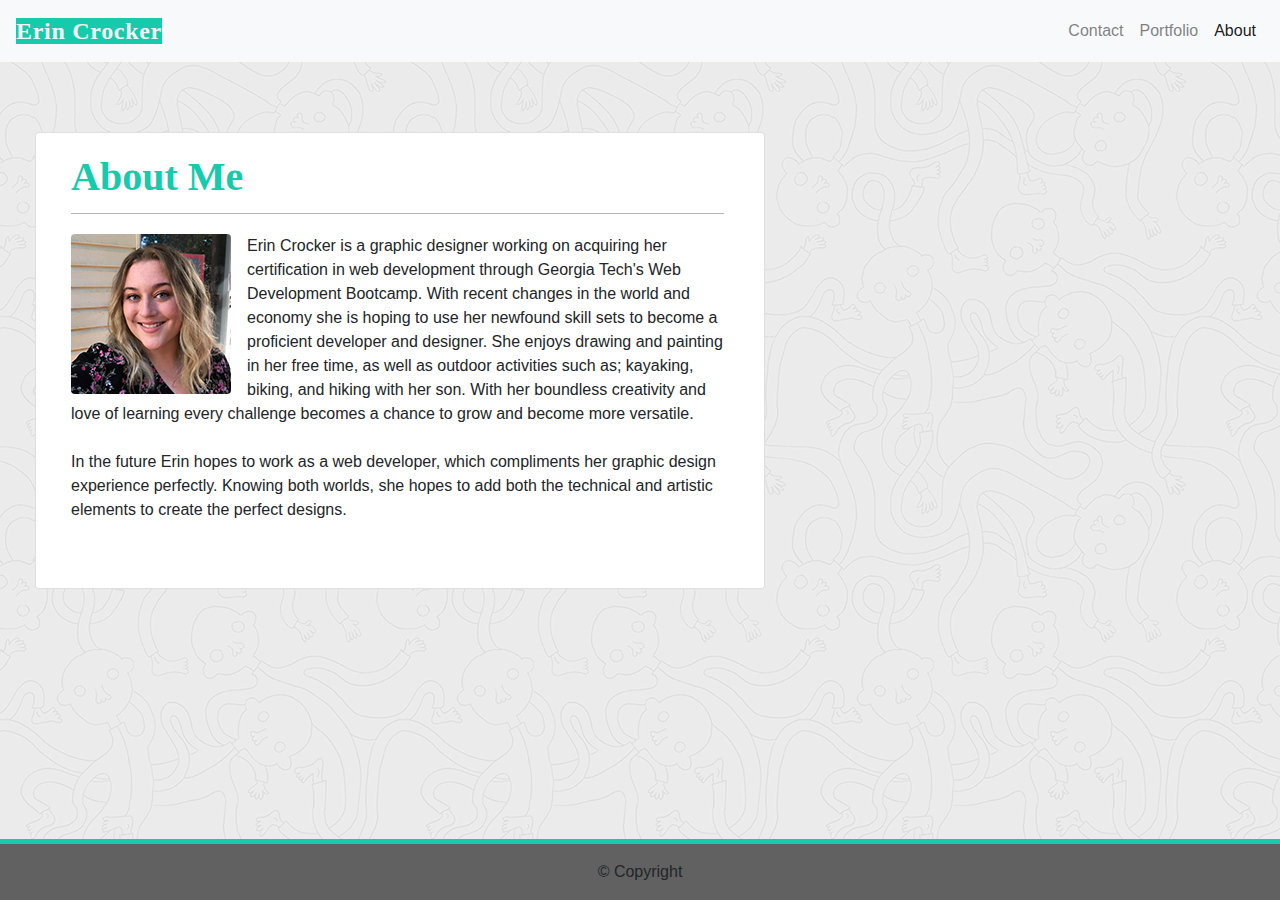
<file: index.html>
<!DOCTYPE html>
<!--[if lt IE 7]>      <html class="no-js lt-ie9 lt-ie8 lt-ie7"> <![endif]-->
<!--[if IE 7]>         <html class="no-js lt-ie9 lt-ie8"> <![endif]-->
<!--[if IE 8]>         <html class="no-js lt-ie9"> <![endif]-->
<!--[if gt IE 8]><!-->
<html class="no-js">
  <!--<![endif]-->
  <head>
    <meta charset="utf-8" />
    <meta http-equiv="X-UA-Compatible" content="IE=edge" />
    <title></title>
    <meta name="description" content="" />
    <meta name="viewport" content="width=device-width, initial-scale=1" />
    <link
      rel="stylesheet"
      href="https://stackpath.bootstrapcdn.com/bootstrap/4.4.1/css/bootstrap.min.css"
      integrity="sha384-Vkoo8x4CGsO3+Hhxv8T/Q5PaXtkKtu6ug5TOeNV6gBiFeWPGFN9MuhOf23Q9Ifjh"
      crossorigin="anonymous"
    />
    <link rel="stylesheet" href="assets/css/styles.css" />
  </head>
  <body>
    <!-- Nav Bar -->
    <nav class="navbar navbar-expand-lg navbar-light bg-light">
    <!-- Nav Bar Title -->
      <a class="navbar-brand" href="#"><span class="title-color">Erin Crocker</span></a>
      <button class="navbar-toggler" type="button" data-toggle="collapse" data-target="#navbarNav" aria-controls="navbarNav" aria-expanded="false" aria-label="Toggle navigation"> <span class="navbar-toggler-icon"></span> </button>
      <div class="collapse navbar-collapse" id="navbarNav">
        <ul class="navbar-nav ml-auto">
            <!-- Contact -->
          <li class="nav-item">
            <a class="nav-link" href="contact.html">Contact</a>
          </li>
            <!-- Portfolio -->
          <li class="nav-item">
            <a class="nav-link" href="portfolio.html">Portfolio</a>
          </li>
            <!-- About -->
          <li class="nav-item active">
            <a class="nav-link" href="index.html">About <span class="sr-only">(current)</span></a>
          </li>
        </ul>
      </div>
    </nav>

    <!-- About Me -->
    <div class="container">
      <div class="row">
        <div class="col-sm-8">
          <div class="card w-100">
            <div class="card-body">
              <h1 class="card-title">About Me</h1>
              <div class=image-paragraph-divider>
                <img class= "img mr-3 rounded float-left" src="assets/css/160-160.jpg" />
                <p class="card-text" id=p1>
                  Erin Crocker is a graphic designer working on acquiring her certification 
                  in web development through Georgia Tech's Web Development Bootcamp. With 
                  recent changes in the world and economy she is hoping to use her newfound 
                  skill sets to become a proficient developer and designer. She enjoys drawing 
                  and painting in her free time, as well as outdoor activities such as; kayaking, 
                  biking, and hiking with her son. With her boundless creativity and love of learning
                  every challenge becomes a chance to grow and become more versatile.
                  </p>
              </div>
            </br>
              <p>
                In the future Erin hopes to work as a web developer, which compliments her graphic 
                design experience perfectly. Knowing both worlds, she hopes to add both the technical
                and artistic elements to create the perfect designs.
              </p>
              
            </div>
          </div>
        </div>
      </div>
    </div>
    <!-- Footer -->
    <footer class="page-footer font-small">

      <!-- Copyright -->
      <div class="footer-copyright text-center py-3">© Copyright
      </div>
      <!-- Copyright -->
    
    </footer>
  </body>
  <script src="https://code.jquery.com/jquery-3.2.1.slim.min.js" integrity="sha384-KJ3o2DKtIkvYIK3UENzmM7KCkRr/rE9/Qpg6aAZGJwFDMVNA/GpGFF93hXpG5KkN" crossorigin="anonymous"></script>
<script src="https://cdnjs.cloudflare.com/ajax/libs/popper.js/1.12.9/umd/popper.min.js" integrity="sha384-ApNbgh9B+Y1QKtv3Rn7W3mgPxhU9K/ScQsAP7hUibX39j7fakFPskvXusvfa0b4Q" crossorigin="anonymous"></script>
<script src="https://maxcdn.bootstrapcdn.com/bootstrap/4.0.0/js/bootstrap.min.js" integrity="sha384-JZR6Spejh4U02d8jOt6vLEHfe/JQGiRRSQQxSfFWpi1MquVdAyjUar5+76PVCmYl" crossorigin="anonymous"></script>
</html>
</file>
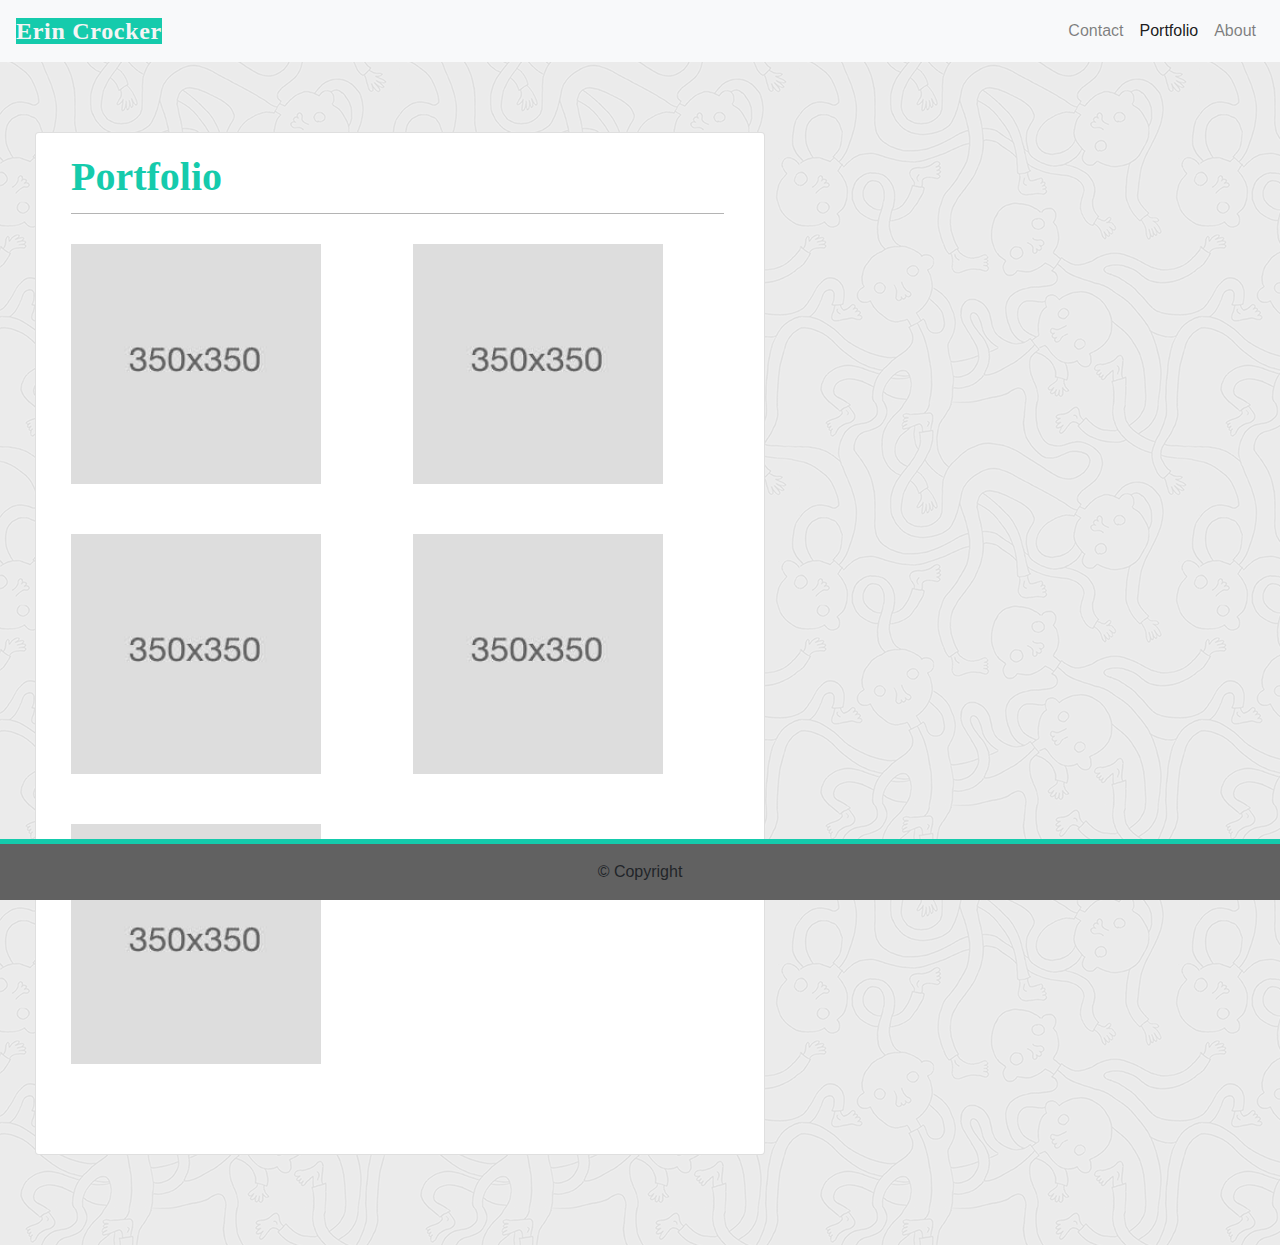
<file: portfolio.html>
<!DOCTYPE html>
<!--[if lt IE 7]>      <html class="no-js lt-ie9 lt-ie8 lt-ie7"> <![endif]-->
<!--[if IE 7]>         <html class="no-js lt-ie9 lt-ie8"> <![endif]-->
<!--[if IE 8]>         <html class="no-js lt-ie9"> <![endif]-->
<!--[if gt IE 8]><!--> <html class="no-js"> <!--<![endif]-->
    <head>
        <meta charset="utf-8">
        <meta http-equiv="X-UA-Compatible" content="IE=edge">
        <title></title>
        <meta name="description" content="">
        <meta name="viewport" content="width=device-width, initial-scale=1">
        <link rel="stylesheet" href="https://stackpath.bootstrapcdn.com/bootstrap/4.4.1/css/bootstrap.min.css" integrity="sha384-Vkoo8x4CGsO3+Hhxv8T/Q5PaXtkKtu6ug5TOeNV6gBiFeWPGFN9MuhOf23Q9Ifjh" crossorigin="anonymous">
        <link rel="stylesheet" href="assets/css/styles.css"
      </head>
    <body>
        <!--Navbar-->
        <nav class="navbar navbar-expand-lg navbar-light bg-light">
          <a class="navbar-brand" href="#"><span class="title-color">Erin Crocker</span></a>
            <button class="navbar-toggler" type="button" data-toggle="collapse" data-target="#navbarNav" aria-controls="navbarNav" aria-expanded="false" aria-label="Toggle navigation">
              <span class="navbar-toggler-icon"></span>
            </button>
            <div class="collapse navbar-collapse" id="navbarNav">
              <ul class="navbar-nav ml-auto">
                <li class="nav-item">
                  <a class="nav-link" href="contact.html">Contact</a>
                </li>
                <li class="nav-item active">
                    <a class="nav-link" href="portfolio.html">Portfolio <span class="sr-only">(current)</span></a>
                  </li>
                <li class="nav-item">
                  <a class="nav-link" href="index.html">About</a>
                </li>
              </ul>
            </div>
          </nav>
            <!-- Portfolio -->
          <div class="container">
            <div class="row">
              <div class="col-sm-8">
                <div class="card flex">
                  <div class="card-body">
                    <h1 class="card-title">Portfolio</h1>
                    <div class=image-paragraph-divider>
                      <div class ="row">
                        <div class="col-sm-6">
                          <img src="assets/css/download.jpg" alt="image-1" class=portfolio-image>
                          <img src="assets/css/download.jpg" alt="image-2" class=portfolio-image>
                          <img src="assets/css/download.jpg" alt="image-3" class=portfolio-image>
                        </div>
                        <div class= "col-sm-6">
                          <img src="assets/css/download.jpg" alt="image-4" class=portfolio-image>
                          <img src="assets/css/download.jpg" alt="image-5" class=portfolio-image>
                        </div>
                      </div>
                    </div>
                  </div>
                </div>
              </div>
            </div>  
          </div> 

    <!-- Footer -->
    <footer class="page-footer font-small">

      <!-- Copyright -->
      <div class="footer-copyright text-center py-3">© Copyright
      </div>
      <!-- Copyright -->
    
    </footer>
        
        <script src="" async defer></script>
    </body>
    <script src="https://code.jquery.com/jquery-3.2.1.slim.min.js" integrity="sha384-KJ3o2DKtIkvYIK3UENzmM7KCkRr/rE9/Qpg6aAZGJwFDMVNA/GpGFF93hXpG5KkN" crossorigin="anonymous"></script>
<script src="https://cdnjs.cloudflare.com/ajax/libs/popper.js/1.12.9/umd/popper.min.js" integrity="sha384-ApNbgh9B+Y1QKtv3Rn7W3mgPxhU9K/ScQsAP7hUibX39j7fakFPskvXusvfa0b4Q" crossorigin="anonymous"></script>
<script src="https://maxcdn.bootstrapcdn.com/bootstrap/4.0.0/js/bootstrap.min.js" integrity="sha384-JZR6Spejh4U02d8jOt6vLEHfe/JQGiRRSQQxSfFWpi1MquVdAyjUar5+76PVCmYl" crossorigin="anonymous"></script>
</html>
</file>
<file: assets/css/styles.css>
.title-color{
    background-color:#15CBAC;
    font-family: Merriweather, serif;
    letter-spacing: .7px;
    font-size: 18pt;
    font-weight: 600;
    color: whitesmoke
    
    
}

body {
    background-image: 
url('ignasi_pattern_s.png');
}

.container {
    padding-top: 70px;
    padding-bottom: 70px;
    margin-left: 20px;
    margin-bottom: 20px;
}

.image-paragraph-divider {
    border-top: .5px solid rgb(180, 180, 180);
    padding-top: 20px;
    margin-right: 20px;
    

}

.card-body{
    padding-bottom: 50px;
    margin-left: 15px;

}

h1 {
    color:#15CBAC;
    font-family: Merriweather, serif;
    font-weight: 700;
}

p{
    font-size: 12pt;
}

.img mr-3 {
    height: 180px;
    width: 180px;
}

.page-footer {
    border-top: 5px solid #15CBAC;
    background-color: #616161;
    position:fixed;bottom:0;left:0;right:0;


}

.portfolio-image {
    margin-bottom: 40px;
    padding-top: 10px;
    height: 250px;
    width: 250px;

}

.form-group{
    margin-right: 100px;
    margin-left: 20px;
}

.button{
    background-color:#15CBAC;
    border: 7px solid #15CBAC;
    margin-bottom: -30px;
}
</file>
